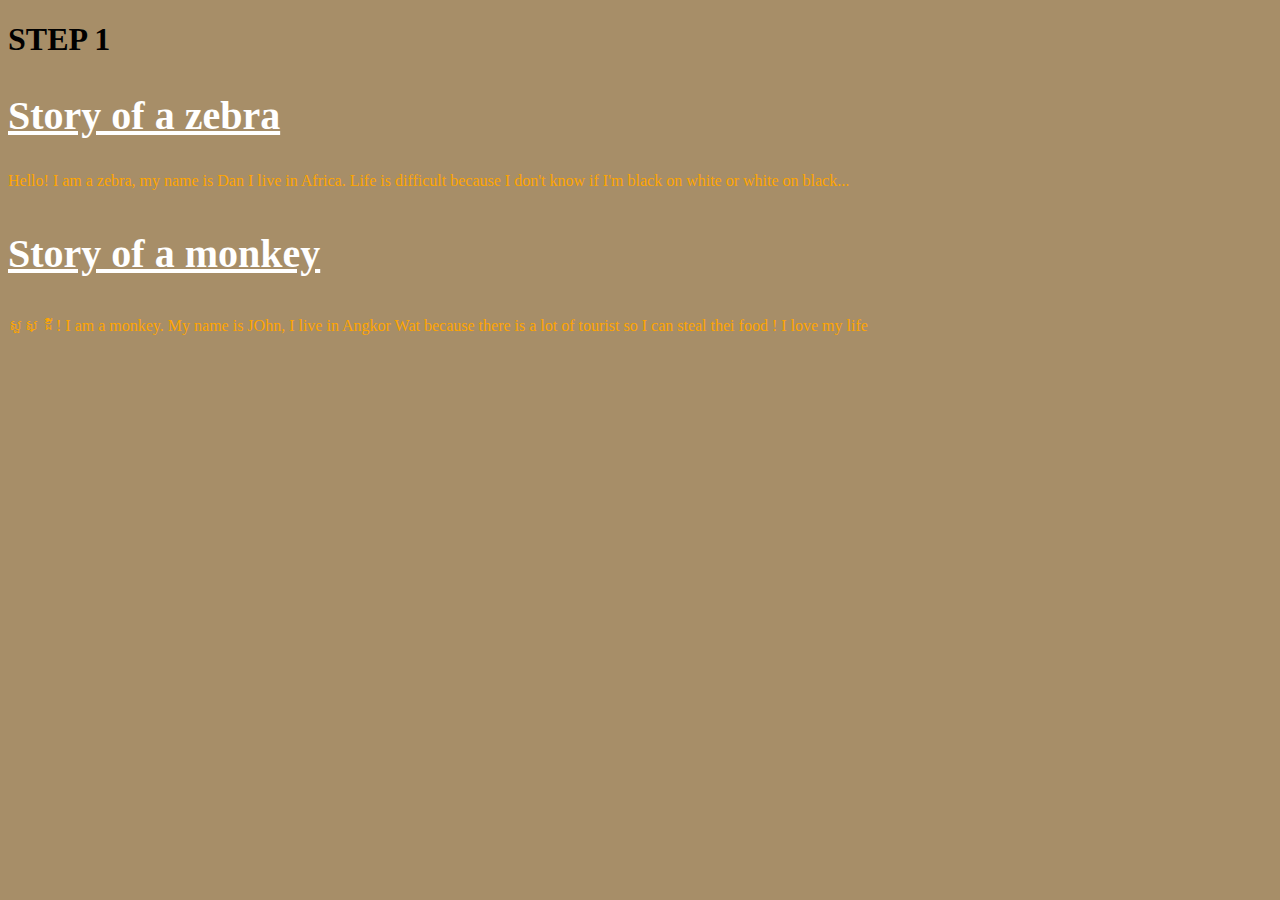
<file: index1.html>
<!DOCTYPE html>
<html lang="en">
<head>
    <meta charset="UTF-8">
    <meta name="viewport" content="width=device-width, initial-scale=1.0">
    <title>Css color & Font </Font></title>
    <style>
        body{
            background-color: rgb(167, 142, 104);
        }
        h1{
            color: black;
        }
        h2{
            font-size: 40px;
            color: white; 
            text-decoration: underline;
        }
        p{
            color: orange;
        }
        h3{
            font-size: 40px;
            color: white;
            text-decoration: underline;
        }
        p{
            color: orange;
        }

    </style>
</head>
<body>
    <h1>STEP 1</h1>
    <h2>Story of a zebra</h2>
    <p>Hello! I am a zebra, my name is Dan I live in Africa. Life is difficult because I don't know if I'm black on white or white on black...</p>
    <h3>Story of a monkey</h3>
    <p>សួស្ដី! I am a monkey. My name is JOhn, I live in Angkor Wat because there is a lot of tourist so I can steal thei food ! I love my life</p>
</body>
</html>
</file>
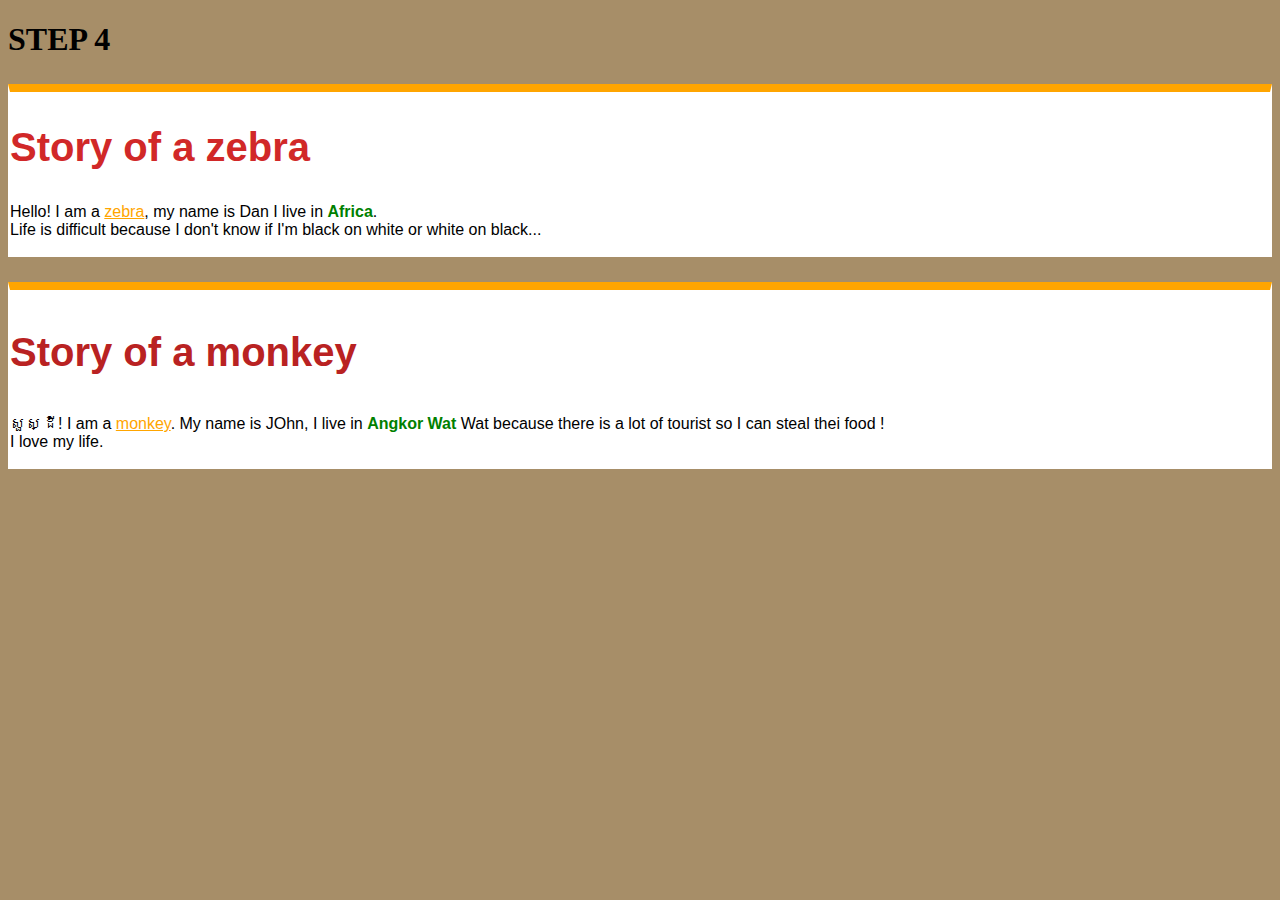
<file: index2.html>
<!DOCTYPE html>
<html lang="en">
<head>
    <meta charset="UTF-8">
    <meta name="viewport" content="width=device-width, initial-scale=1.0">
    <title>Css color & Font </Font></title>
    <style>
        body{
            background-color: rgb(167, 142, 104);
        }
        h1{
            color: black;
        }
        h2{
            font-size: 40px;
            color: rgb(209, 40, 40); 
            border: 10px;
        }
        p{
            color: black;
        }
        h3{
            font-size: 40px;
            color: rgb(185, 34, 34);
        }
        nav{
            border: solid 2px;
            border-color: white;
            margin-top: 2%;
            background-color: white ;
            font-family: 'Trebuchet MS', 'Lucida Sans Unicode', 'Lucida Grande', 'Lucida Sans', Arial, sans-serif;
            border-top: solid 8px orange;
        }
        div{
            border: solid 2px;
            border-color: white;
            margin-top: 2%;
            background-color: white;
            font-family: 'Trebuchet MS', 'Lucida Sans Unicode', 'Lucida Grande', 'Lucida Sans', Arial, sans-serif;
            border-top: solid 8px orange;
        }
    </style>
</head>
<body>
    <h1>STEP 4</h1>
    <nav>
        <h2>Story of a zebra</h2>
        <p>Hello! I am a <u style="color: orange;">zebra</u>, my name is Dan I live in <b style="color: green;">Africa</b>. <br> Life is difficult because I don't know if I'm black on white or white on black...</p>
    </nav>
    <div>
        <h3>Story of a monkey</h3>
    <p>សួស្ដី! I am a <u style="color: orange;">monkey</u>. My name is JOhn, I live in <b style="color: green;">Angkor Wat</b> Wat because there is a lot of tourist so I can steal thei food ! <br>I love my life.</p>
    </div>
</body>
</html>
</file>
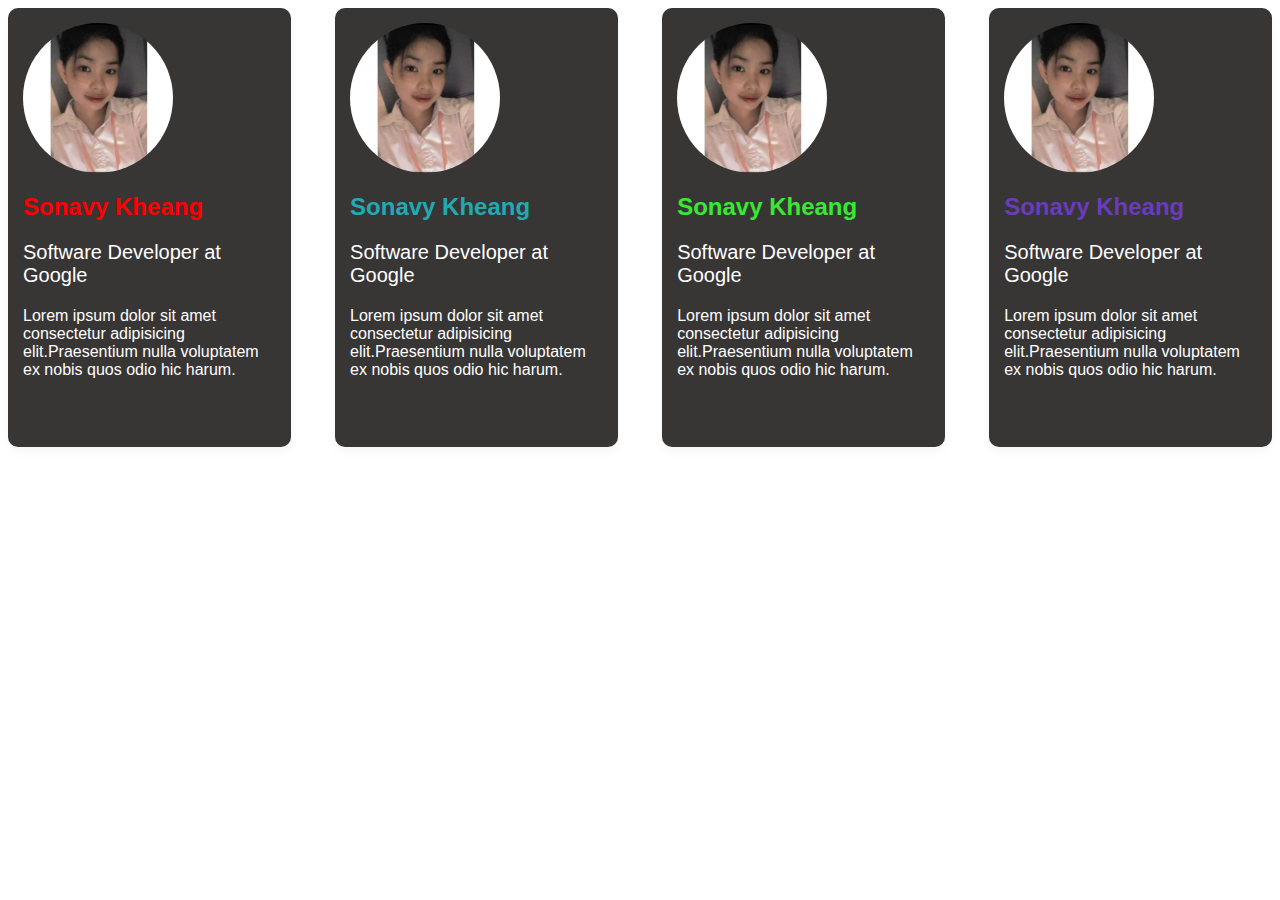
<file: Html/Gs.html>
<!DOCTYPE html>
<html lang="en">
<head>
    <meta charset="UTF-8">
    <meta name="viewport" content="width=device-width, initial-scale=1.0">
    <title>Document</title>
    <link rel="stylesheet" href="Gs.css">
    <link rel="stylesheet" href="https://cdnjs.cloudflare.com/ajax/libs/font-awesome/6.6.0/css/all.min.css" integrity="sha512-Kc323vGBEqzTmouAECnVceyQqyqdsSiqLQISBL29aUW4U/M7pSPA/gEUZQqv1cwx4OnYxTxve5UMg5GT6L4JJg==" crossorigin="anonymous" referrerpolicy="no-referrer" />
</head>
<body>
    <div class="container">
        <div class="colunm">
            <div class="card">
              <img src="photo_2024-07-07_17-58-17.jpg" alt="" style="width: 150px; height: auto;padding-top: -50px; display: block; border-radius: 50%;" >
              <h2 style="color: red;">Sonavy Kheang</h1>
              <p style="font-size: 20px;">Software Developer at Google</p>
              <p>Lorem ipsum dolor sit amet consectetur adipisicing elit.Praesentium nulla voluptatem ex nobis quos odio hic harum. </p>
              <a href="#"><i class="fa-brands fa-twitter"></i></a>
              <a href="#"><i class="fa-brands fa-facebook"></i></a>
              <a href="#"><i class="fa-solid fa-envelope"></i></a>
              <a href="#"><i class="fa-brands fa-instagram"></i></a>
        </div>
            <div class="card">
              <img src="photo_2024-07-07_17-58-17.jpg" alt="" style="width: 150px; height: auto;padding-top: -50px;border-radius: 50%; display: block;" >
              <h2 style="color: rgb(31, 170, 180);">Sonavy Kheang</h1>
              <p style="font-size: 20px;">Software Developer at Google</p>
              <p >Lorem ipsum dolor sit amet consectetur adipisicing elit.Praesentium nulla voluptatem ex nobis quos odio hic harum. </p>
              <a href="#"><i class="fa-brands fa-twitter"></i></a>
              <a href="#"><i class="fa-brands fa-facebook"></i></a>
              <a href="#"><i class="fa-solid fa-envelope"></i></a>
              <a href="#"><i class="fa-brands fa-instagram"></i></a>
        </div>
            <div class="card">
              <img src="photo_2024-07-07_17-58-17.jpg" alt="" style="width: 150px; height: auto;padding-top: -50px; display: block;border-radius: 50%;" >
              <h2 style="color: rgb(55, 233, 48);">Sonavy Kheang</h1>
              <p style="font-size: 20px;">Software Developer at Google</p>
              <p>Lorem ipsum dolor sit amet consectetur adipisicing elit.Praesentium nulla voluptatem ex nobis quos odio hic harum. </p>
              <a href="#"><i class="fa-brands fa-twitter"></i></a>
              <a href="#"><i class="fa-brands fa-facebook"></i></a>
              <a href="#"><i class="fa-solid fa-envelope"></i></a>
              <a href="#"><i class="fa-brands fa-instagram"></i></a>
        </div>
            <div class="card">
              <img src="photo_2024-07-07_17-58-17.jpg" alt="" style="width: 150px; height: auto;padding-top: -50px; border-radius: 50%; display: block; " >
              <h2 style="color: rgb(105, 60, 189);">Sonavy Kheang</h1>
              <p style="font-size: 20px;">Software Developer at Google</p>
              <p>Lorem ipsum dolor sit amet consectetur adipisicing elit.Praesentium nulla voluptatem ex nobis quos odio hic harum. </p>
              <a href="#"><i class="fa-brands fa-twitter"></i></a>
              <a href="#"><i class="fa-brands fa-facebook"></i></a>
              <a href="#"><i class="fa-solid fa-envelope"></i></a>
              <a href="#"><i class="fa-brands fa-instagram"></i></a>
        </div>
    </div>
</body>
</html>
</file>
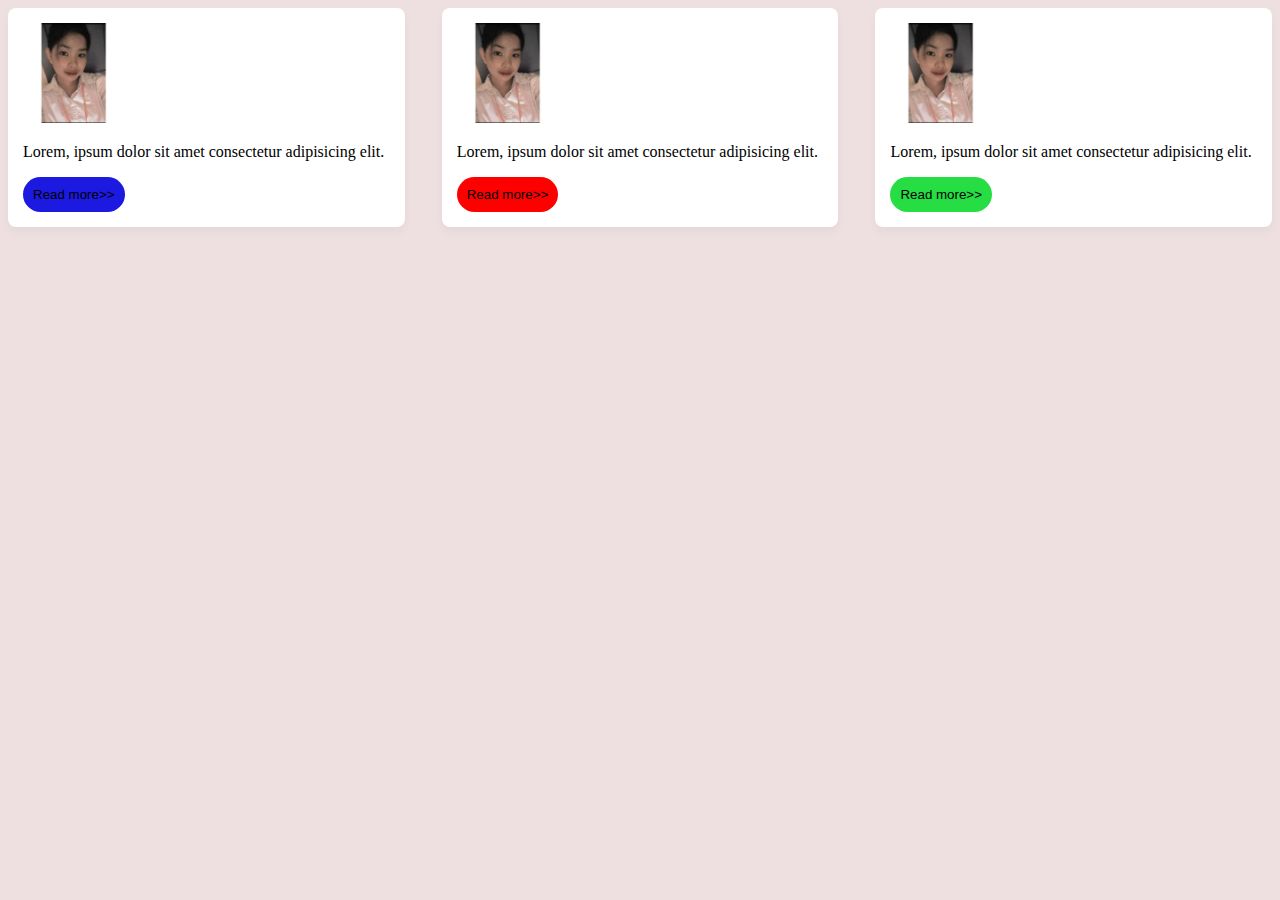
<file: Html/remake.html>
<!DOCTYPE html>
<html lang="en">
<head>
    <meta charset="UTF-8">
    <meta name="viewport" content="width=device-width, initial-scale=1.0">
    <title>Document</title>
    <link rel="stylesheet" href="remake.css">
</head>
<body>
    <div class="container">
        <div class="card">
            <img src="photo_2024-07-07_17-58-17.jpg" alt="card" width="100px">
            <p>Lorem, ipsum dolor sit amet consectetur adipisicing elit. </p>
            <button class="btn-brown">Read more>></button>
       </div>
        <div class="card">
            <img src="photo_2024-07-07_17-58-17.jpg" alt="card" width="100px">
            <p>Lorem, ipsum dolor sit amet consectetur adipisicing elit. </p>
            <button class="btn-red">Read more>></button>
       </div>
        <div class="card">
            <img src="photo_2024-07-07_17-58-17.jpg" alt="card" width="100px">
            <p>Lorem, ipsum dolor sit amet consectetur adipisicing elit. </p>
            <button class="btn-orange">Read more>></button>
       </div>
    </div>
</body>
</html>
</file>
<file: Html/Gs.css>
body{
    background-color: white;
    color: white;
    font-family: sans-serif;
}
.card{
    padding: 15px;
    background-color: rgb(56, 53, 53);
    width: 20%;
    border-radius: 10px;
    box-shadow: 0px 5px 10px rgba(0, 0, 0, 0.04);
    

}
.card:hover{
    box-shadow: 0px 5px 10px rgba(0, 0, 0, 0.04);
}
    
@media screen and  (max-width:600px) {
    .colunm
    {
        width: 100%;
        margin-bottom: 20px;
    } 
} 
a{
    color: white;
    font-size: 2rem;
    text-decoration: none;
    padding: 1rem;
    align-content: center;
}
a:hover,button:hover{
    opacity: 0.6;
}
.colunm{
    justify-content: space-between;
    display: flex;
}
</file>
<file: Html/remake.css>
body{
    background-color: rgb(238, 224, 224);
 }
 .container{
    display: flex;
    justify-content: space-between;
 }
 .card{
    width: 29%;
    background-color:white;
    padding: 15px;
    border-radius: 8px;
    box-shadow: 0px 5px 10px rgba(0, 0, 0, 0.04);
}
.card:hover{
    box-shadow: 0px 5px 10px rgba(0, 0, 0, 0.04);
}
button{
    border: none;
    padding: 10px;
    border-radius: 40px;
}  
.btn-orange{
    background-color: rgb(38, 221, 68);
}
.btn-brown{
    background-color: rgb(28, 25, 224);
}
.btn-red{
    background-color: red;
}
</file>
